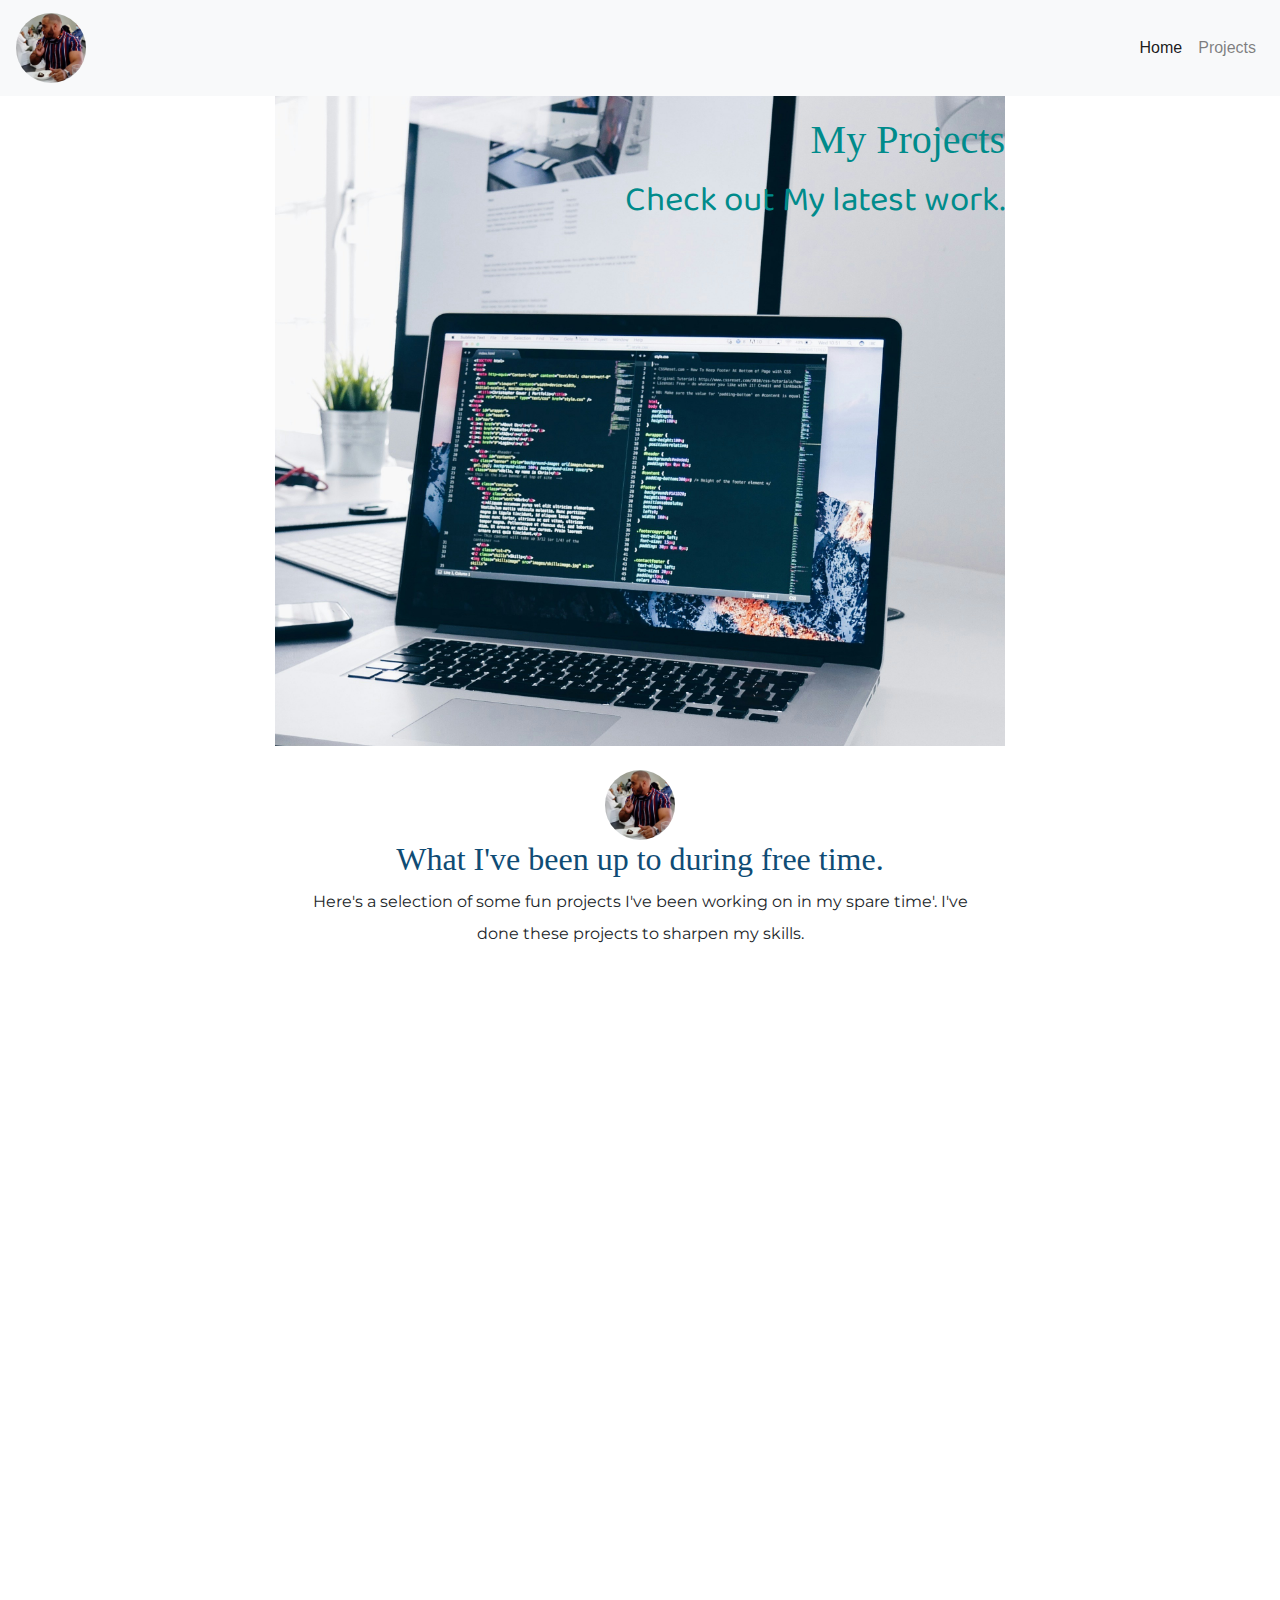
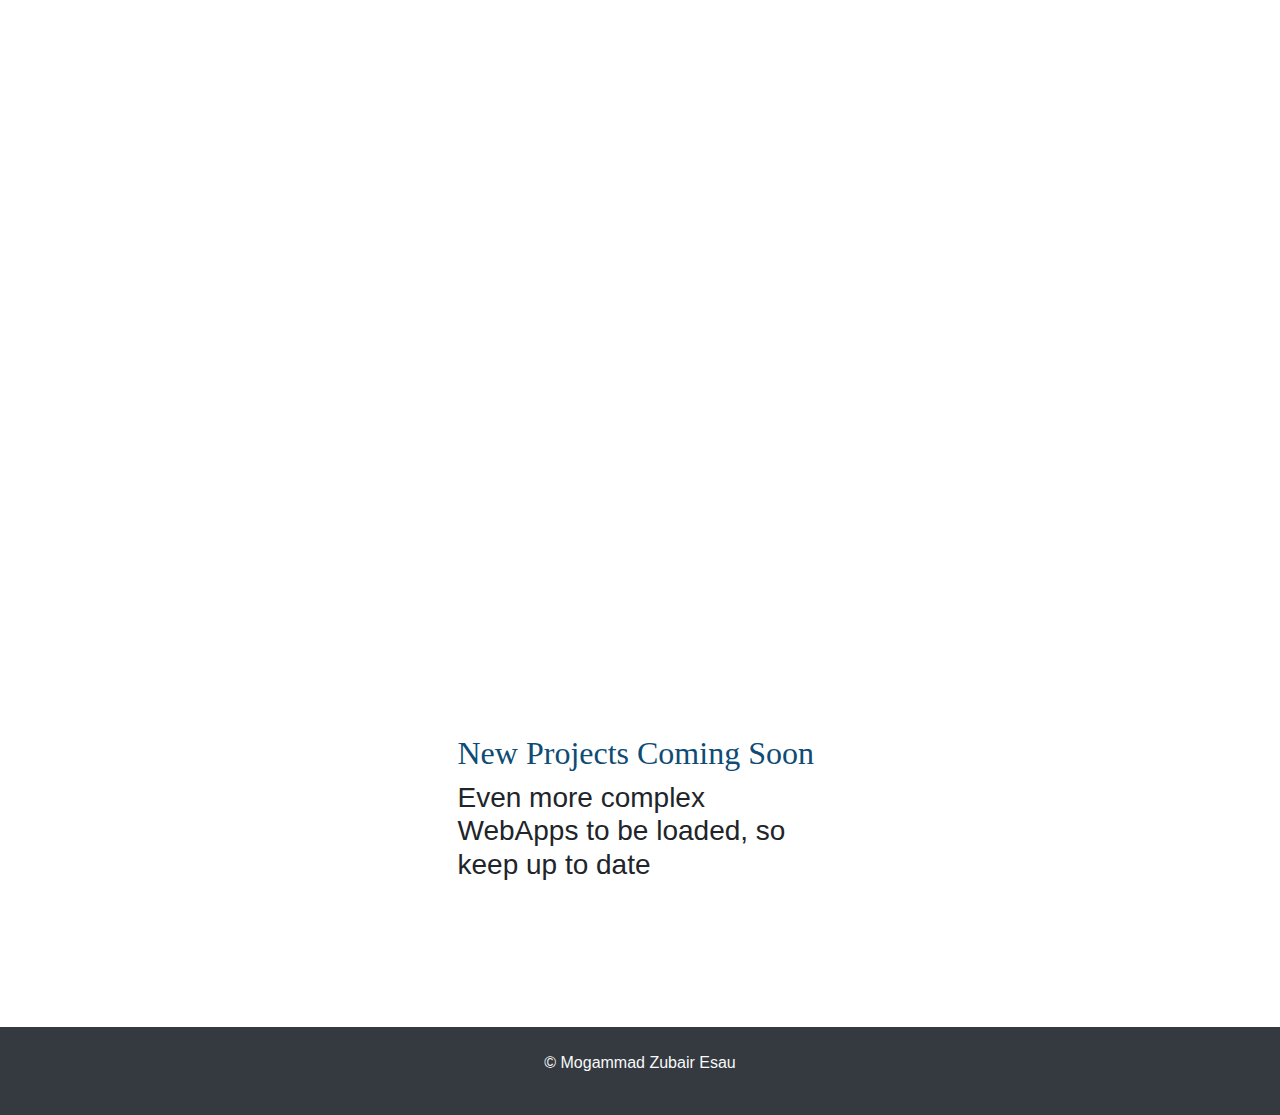
<file: portfolio.html>
<!DOCTYPE html>
<html>
<head>
  	<meta name="viewport" content="width=device-width, initial-scale=1.0">
	<title>Zubair Portfolio</title>
	<link rel="stylesheet" href="https://stackpath.bootstrapcdn.com/bootstrap/4.5.2/css/bootstrap.min.css">
	<link rel="stylesheet" type="text/css" href="style.css">
	<link rel="stylesheet" type="text/css" href="https://maxcdn.bootstrapcdn.com/font-awesome/4.7.0/css/font-awesome.min.css">
	<link href="https://fonts.googleapis.com/css?family=Montserrat|Baloo+Chettan+2|Tangerine&display=swap" rel="stylesheet">
	<link rel="icon" href="logo.jpg">
</head>


<body>
    <header class="navbar navbar-expand-lg navbar-light bg-light">
        <a class="navbar-brand" href="#">
		<img class="logo" src="logo.jpg" alt="Logo">
        <button class="navbar-toggler" type="button" data-toggle="collapse" data-target="#navbarNav" aria-controls="navbarNav" aria-expanded="false" aria-label="Toggle navigation">
            <span class="navbar-toggler-icon"></span>
        </button>
        <div class="collapse navbar-collapse" id="navbarNav">
            <ul class="navbar-nav ml-auto">
                <li class="nav-item active">
                    <a class="nav-link" href="index.html">Home</a>
                </li>
                <li class="nav-item">
                    <a class="nav-link" href="portfolio.html">Projects</a>
                </li>
            </ul>
        </div>
    </header>

    <div class="container">
        <div class="row">
            <div class="col-md-8 offset-md-2">
			
			
              <div class="top-container">
        <div class="Intro">
            <h1>My Projects</h1>
            <p id="p1">Check out My latest work.</p> 
        </div>
    </div>  
	
	<br/>
    <div class="middle-container">
        <div class="profile">
           <img class="logo" src="logo.jpg" alt="Logo">
           <h2>What I've been up to during free time.</h2>
            <p class="p2">Here's a selection of some fun projects I've been working on in my spare time'. I've done these projects to sharpen my skills.</p>
        </div> 
	<br/>
	<br/>
				<div class="project1">
						<div class="content">
						<img class="project_img" src="project3.png">
				<h2 class="head">Weather Search WebApp </h2>
				<h3 class="head3">HTML/CSS/JavaScript</h3>
				<p class="p3">A web application that displays the weather for the location of your search</p>
				<a class="mainbtn" href=" https://zubby25.github.io/Discover_Weather/">View</a>
						</div>
		        </div>
				<br/>
		<div class="project2">
			<div class="content">
				<img class="project_img" src="project4.png">
				<h2 class="head">Note Maker</h2>
				<h3 class="head3">HTML/CSS</h3>
				<p class="p3">This is bascially a web application that allows user to make and delete notes</p>
				<a class="mainbtn" href="https://zubby25.github.io/Notify/">View</a>
			</div>
		</div>
<br/>		
		<div class="project3">
			<div class="content">
				<img class="project_img" src="project1.png">
				<h2 class="head">Randomize Colour Generator </h2>
				<h3 class="head3">HTML/CSS/JavaScript</h3>
				<p class="p3">A web application that changes the background colour by the click of a button. Colour selection is randomized</p>
				<a class="mainbtn" href=" https://zubby25.github.io/ColourChange/">View</a>
			</div>
		</div>
		<br/>
		<div class="project4">
			<div class="content">
				<img class="project_img" src="project2.png">
				<h2 class="head">Responsive Pricing Cards</h2>
				<h3 class="head3">HTML/CSS</h3>
				<p class="p3">This is basically a landing website for pricing which has no functionality yet.</p>
				<a class="mainbtn" href=" https://zubby25.github.io/PriceCard/">View</a>
			</div>
		</div>
		<br/>
		<div class="project5">
			<div class="content">
			<img class="project_img" src="project5.png">
							<h2 class="head"> Book Tracker Andriod Applicatoion </h2>
							<h3 class="head3">HTML/CSS/JavaScript/C#/Xamarin</h3>
							<p class="p3">A current project that i am working on that still requires a few finishing touches. But this andriod app allows user to track their books like a library and also allows them to search and look for books using the Google Api </p>
							<a class="mainbtn">Not Available Yet</a>
			</div>
		</div>
		
		<br/>
		<br/>
        <div id="contact" class="contact-me">
            <h2>New Projects Coming Soon</h2>
        	<h3>Even more complex WebApps to be loaded, so keep up to date </h3>
		 
        </div>
    </div>    
				
				
				
				
            </div>
        </div>
    </div>

    <footer class="bg-dark text-light text-center py-4">
        <div class="container">
            <p>&copy; Mogammad Zubair Esau</p>
        </div>
    </footer>
<script type="text/javascript" src="main.js"></script>
<script src="https://code.jquery.com/jquery-3.5.1.slim.min.js"></script>
 <script src="https://cdn.jsdelivr.net/npm/@popperjs/core@2.5.3/dist/umd/popper.min.js"></script>
 <script src="https://stackpath.bootstrapcdn.com/bootstrap/4.5.2/js/bootstrap.min.js"></script>





</body>
</html>
</file>
<file: style.css>
body {
    margin: 0;
    font-size: 16px;
}

/* Header and navigation styles */
header {
    padding: 2% 5%;
}

.logo {
    width: 50px;
    height: 50px;
    border-radius: 50%;
}



nav ul li a {
    font-size: 1rem;
}

/* Top container and cloud animations */
.top-container {
    width: 100%;
    height: 400px;
    background-image: url("light.jpg");
    background-size: cover;
    background-position: center;
    position: relative;
    overflow: hidden;
    padding-top: 20px;
    background-attachment: fixed;
    background-repeat: no-repeat;
 
}



/* Profile and skills sections */
    .skills {
    width: 90%;
    margin: 0 auto;
	 background-color:aliceblue;
	 text-align: center;
    opacity: 0; 
    transform: translateY(50px); 
    transition: opacity 1s ease, transform 1s ease;

}

.skills.animate {
        opacity: 1; 
        transform: translateY(0); 
    }


.skill_img {
    width: 60px;
}

.profile{
width: 90%;
    margin: 0 auto;
	text-align: center;
}

/* Buttons and links */
.btn, .mainbtn {
    padding: 10px 20px;
    font-size: 1rem;
    background: #c0bff5;
	display:flex;
	justify-content:center;

}

.btn:hover, .mainbtn:hover {
    background: #30e3cb;
}

/* Footer section */
#f {
    height: 150px;
}

h1 {
    color:darkcyan;
    font-family: Georgia, 'Times New Roman', Times, serif;
	text-align: right;
}

#p1 {
    color:darkcyan;
    font-family: 'Baloo Chettan 2', cursive;
	text-align: right;
	    margin: 0;

}

h2 {
    color: #0f4c75;
    font-family: Georgia, 'Times New Roman', Times, serif;
}

.p2 {
    line-height: 2;
    display: block;
    font-family: 'Montserrat', sans-serif;
}	
	
.project1 {
    width: 100%;
    height: auto;
    background: #dbaca9;
  overflow: hidden; 
  box-shadow: 0 0 10px rgba(0, 0, 0, 0.3);
  opacity: 0;
    transform: translateY(50px);
    transition: opacity 0.6s ease, transform 0.6s ease;
}

.project1.animate {
    opacity: 1;
    transform: translateY(0);
}


.project2 {
    width: 100%;
    height: auto;
    background: #D38C18;
  overflow: hidden; 
  box-shadow: 0 0 10px rgba(0, 0, 0, 0.3);
  opacity: 0;
    transform: translateY(50px);
    transition: opacity 0.6s ease, transform 0.6s ease;
}

.project2.animate {
    opacity: 1;
    transform: translateY(0);
}

.project3 {
    width: 100%;
    height: auto;
    background: #cddba9;
  overflow: hidden; 
  box-shadow: 0 0 10px rgba(0, 0, 0, 0.3);
  opacity: 0;
    transform: translateY(50px);
    transition: opacity 0.6s ease, transform 0.6s ease;
}

.project3.animate {
    opacity: 2;
    transform: translateY(0);
}

.project4 {
    width: 100%;
    height: auto;
    background: #7B9004;
  overflow: hidden; 
  box-shadow: 0 0 10px rgba(0, 0, 0, 0.3);
  opacity: 0;
    transform: translateY(50px);
    transition: opacity 0.6s ease, transform 0.6s ease;
}
.project4.animate {
    opacity: 1;
    transform: translateY(0);
}

.project5 {
    width: 100%;
    height: auto;
    background: #f76160;
  overflow: hidden; 
  box-shadow: 0 0 10px rgba(0, 0, 0, 0.3);
   opacity: 0;
    transform: translateY(50px);
    transition: opacity 0.6s ease, transform 0.6s ease;
}	
	.project5.animate {
    opacity: 2;
    transform: translateY(0);
}

	
.project_img {
     width: 100%;
  max-width: 200px; 
  height: auto;
  display: block;
   margin: 10px auto 20px;
  
}

.project2 .project_img,
.project3 .project_img,
.project4 .project_img {
  max-width: 450px; 
 
}
	
.contact-me {
    width: 100%;
    
    margin-bottom: 20%;
}

.head3 {
    color: #fff;
    font-family: 'Montserrat', sans-serif;
     font-size: 1rem;
    padding: 0;
}


  
   .navbar-custom {
            background-color: lightgreen;
        }

.navbar-custom .navbar-brand,
        .navbar-custom .navbar-text {
            color: green;
        }



/* Media queries for responsiveness */
@media screen and (min-width: 768px) {
    /* Adjustments for larger screens */
    header {
        padding: 3% 10%;
    }
	
		
		
.nav-link{
display: inline-block;

}
    .logo {
        width: 70px;
        height: 70px;
        border-radius: 50%;
    }

h1 {
    color:darkcyan;
    font-family: Georgia, 'Times New Roman', Times, serif;
	text-align: right;
}

#p1 {
    color:darkcyan;
    font-family: 'Baloo Chettan 2', cursive;
	text-align: right;
	 font-size: 35px;
    margin: 0;
}

h2 {
    color: #0f4c75;
    font-family: Georgia, 'Times New Roman', Times, serif;
}

.p2 {
    line-height: 2;
    display: block;
    font-family: 'Montserrat', sans-serif;
	}



    nav ul li a {
	color: red;
        font-size: 1.2rem;
    }
	

    .top-container {
        height: 650px;
        background-size: 100% auto; 
    }
    
    .btn, .mainbtn {
        font-size: 1.2rem;
        background: #c0bff5;
		display:flex;
	justify-content:center;

    }

    .btn:hover, .mainbtn:hover {
        background: #30e3cb;
    }

    #f {
        height: 220px;
    }

    .flogo {
        width: 85px;
        height: 85px;
        border-radius: 50%;
    }

    .link {
        left: 38%;
    }
	
	.project_img {
     width: 100%;
  max-width: 300px; 
  height: auto;
  display: block;
   margin: 10px auto 20px;
  
}

.project2 .project_img,
.project3 .project_img,
.project4 .project_img {
  max-width: 600px; 
 
}

    .footer-social-icons ul {
        top: 40%;
    }

    .skill_img {
        width: 60px; /* Adjusted size for larger screens */
    }
	
	.head3 {
    color: #fff;
    font-family: 'Montserrat', sans-serif;
     font-size: 1.5rem;
    padding: 0;
}

	
	.contact-me {
    width: 50%;
    margin-left: 25%;
    margin-bottom: 20%;
}
}
</file>
